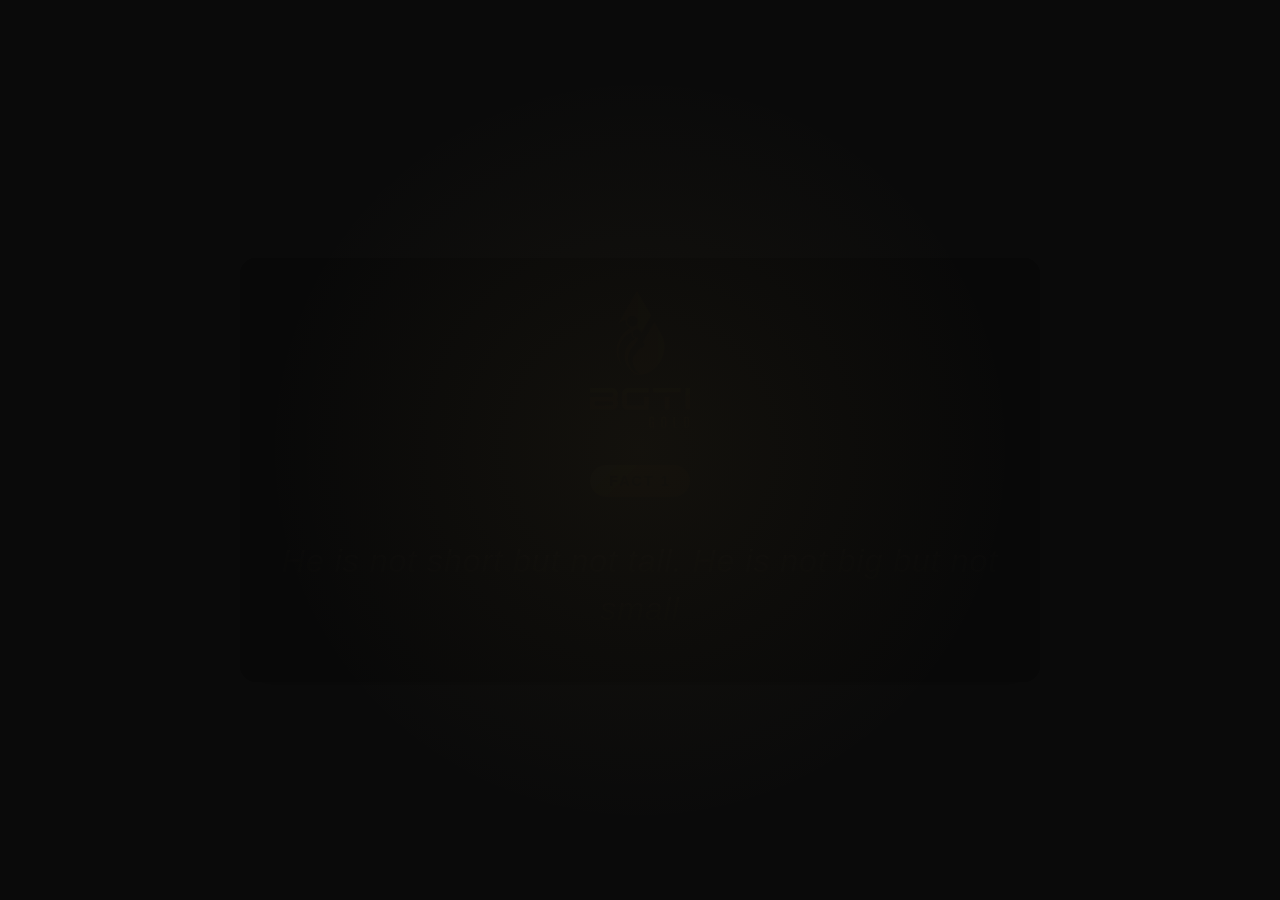
<file: index.html>
<!DOCTYPE html>
<html lang="en">
<head>
    <meta charset="UTF-8">
    <meta name="viewport" content="width=device-width, initial-scale=1.0">
    <title>Find the Criminal</title>
    <meta http-equiv="refresh" content="0; url=fact-1.html">
    <link href="https://fonts.googleapis.com/css2?family=Inter:wght@300;400;700&display=swap" rel="stylesheet">
    <link rel="stylesheet" href="style.css">
    <style>
        .container {
            display: flex;
            flex-direction: column;
            gap: 15px;
        }
        .link-btn {
            display: inline-block;
            background: linear-gradient(135deg, #dfba60, #b89030);
            color: #0a0a0a;
            font-weight: bold;
            text-decoration: none;
            padding: 1rem 2rem;
            border-radius: 50px;
            font-size: 1.1rem;
            transition: transform 0.2s, box-shadow 0.2s;
        }
        .link-btn:hover {
            transform: translateY(-2px);
            box-shadow: 0 5px 15px rgba(223, 186, 96, 0.4);
        }
    </style>
</head>
<body>
    <div class="container">
        <img src="black-gold-sold-1.png" alt="Theme Logo" class="logo">
        <h1 style="margin-bottom: 2rem;">Clue Directory</h1>
        
        <a href="fact-1.html" class="link-btn">Fact 1</a>
        <a href="fact-2.html" class="link-btn">Fact 2</a>
        <a href="fact-3.html" class="link-btn">Fact 3</a>
        <a href="fact-4.html" class="link-btn">Fact 4</a>
        <a href="fact-5.html" class="link-btn">Fact 5</a>
    </div>
</body>
</html>
</file>
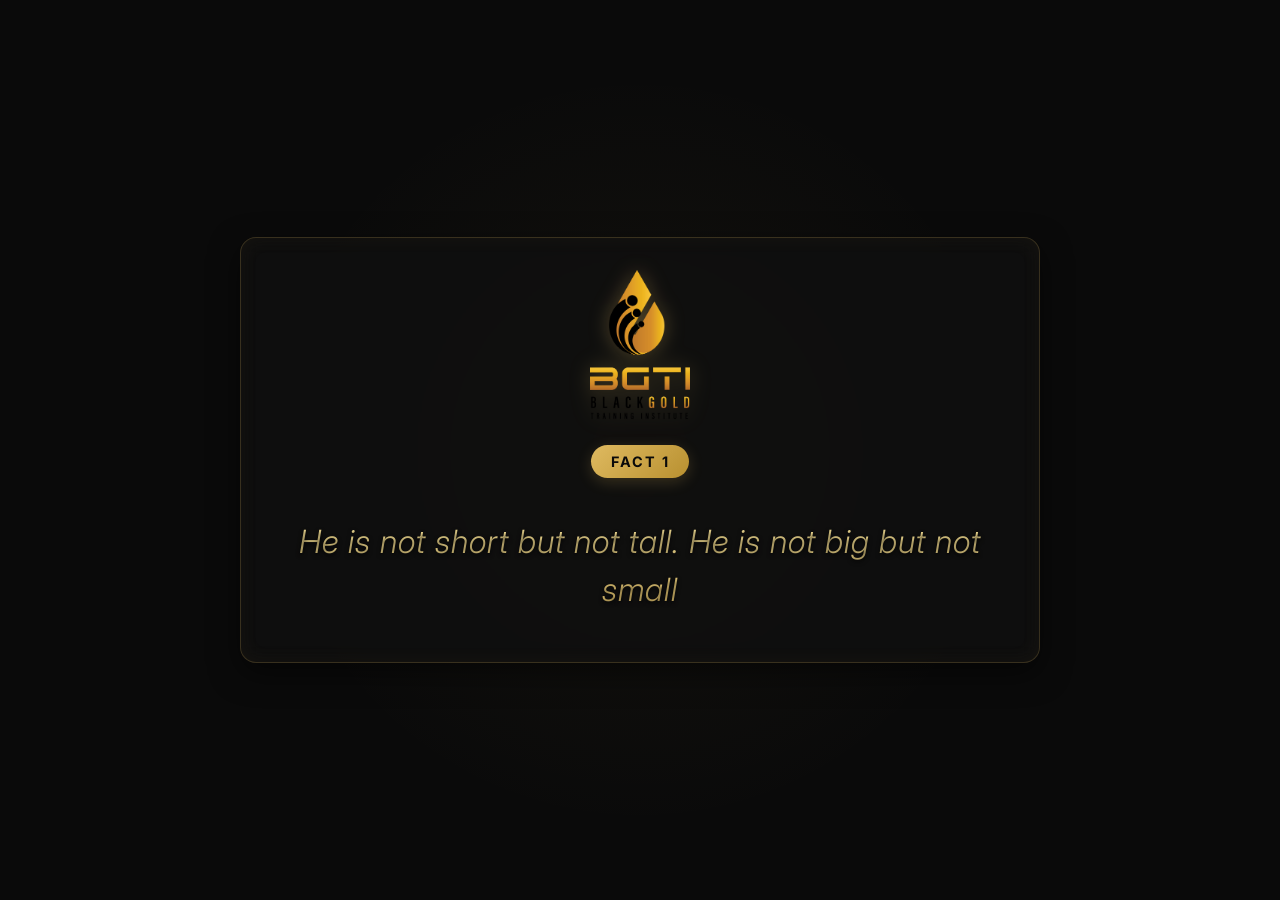
<file: fact-1.html>
<!DOCTYPE html>
<html lang="en">
<head>
    <meta charset="UTF-8">
    <meta name="viewport" content="width=device-width, initial-scale=1.0">
    <title>Tab 1 - Clue 1</title>
    <link href="https://fonts.googleapis.com/css2?family=Inter:wght@300;400;700&display=swap" rel="stylesheet">
    <link rel="stylesheet" href="style.css">
</head>
<body>
    <div class="container">
        <img src="black-gold-sold-1.png" alt="Theme Logo" class="logo">
        <div class="tab-badge">Fact 1</div>
        <p class="clue-text">He is not short but not tall. He is not big but not small</p>
    </div>
</body>
</html>
</file>
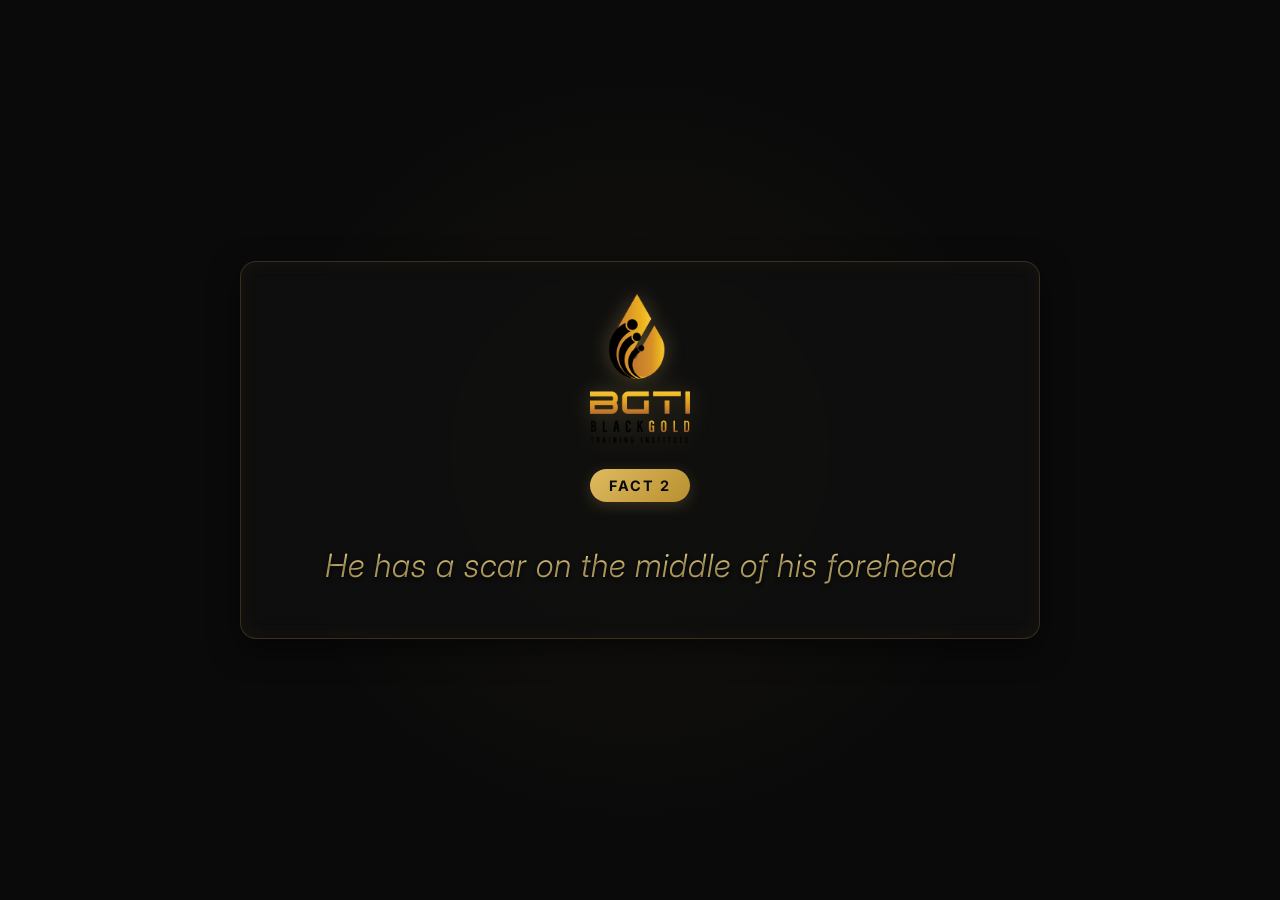
<file: fact-2.html>
<!DOCTYPE html>
<html lang="en">

<head>
    <meta charset="UTF-8">
    <meta name="viewport" content="width=device-width, initial-scale=1.0">
    <title>Tab 2 - Clue 2</title>
    <link href="https://fonts.googleapis.com/css2?family=Inter:wght@300;400;700&display=swap" rel="stylesheet">
    <link rel="stylesheet" href="style.css">
</head>

<body>
    <div class="container">
        <img src="black-gold-sold-1.png" alt="Theme Logo" class="logo">
        <div class="tab-badge">Fact 2</div>
        <p class="clue-text">He has a scar on the middle of his forehead </p>
    </div>
</body>

</html>
</file>
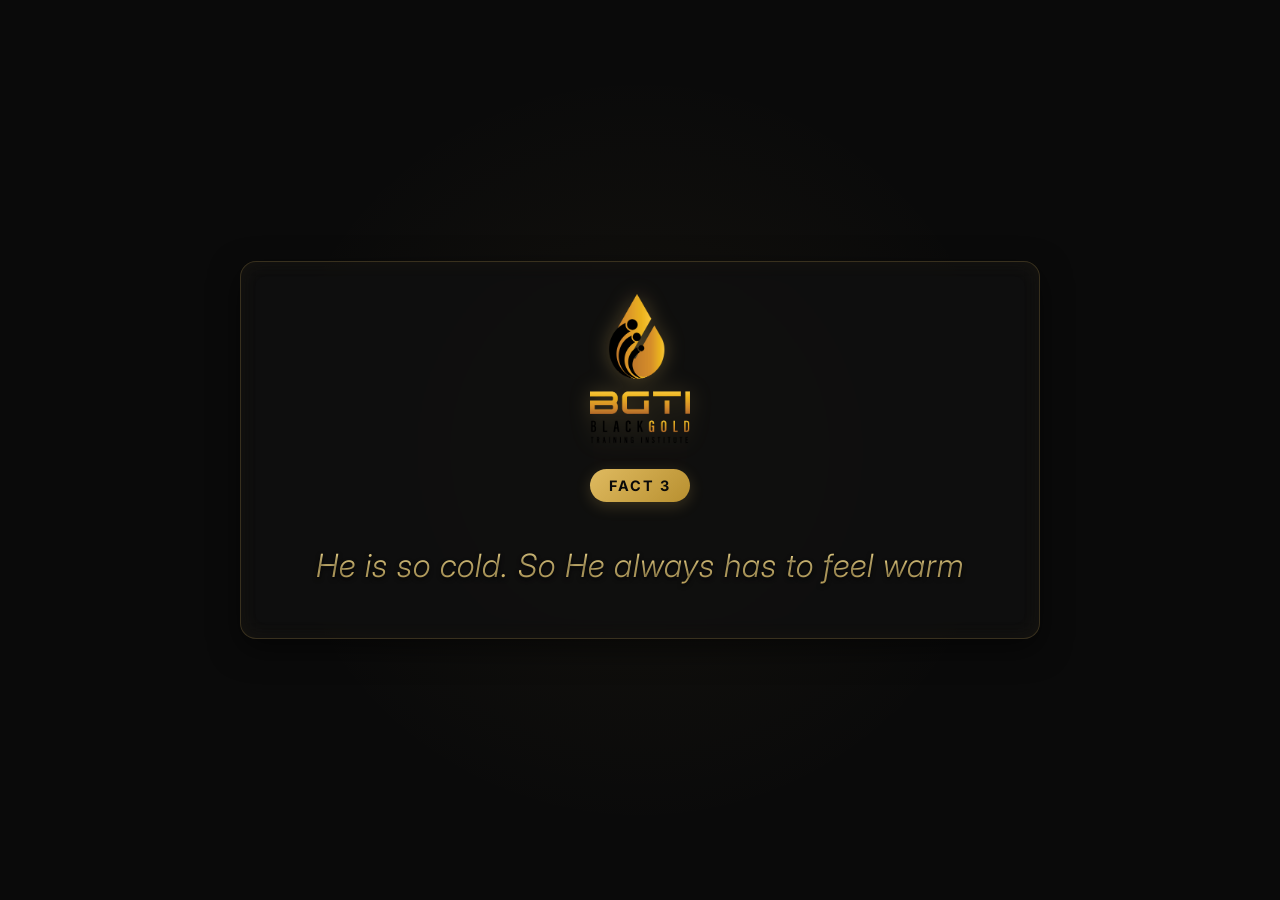
<file: fact-3.html>
<!DOCTYPE html>
<html lang="en">
<head>
    <meta charset="UTF-8">
    <meta name="viewport" content="width=device-width, initial-scale=1.0">
    <title>Tab 3 - Clue 3</title>
    <link href="https://fonts.googleapis.com/css2?family=Inter:wght@300;400;700&display=swap" rel="stylesheet">
    <link rel="stylesheet" href="style.css">
</head>
<body>
    <div class="container">
        <img src="black-gold-sold-1.png" alt="Theme Logo" class="logo">
        <div class="tab-badge">Fact 3</div>
        <p class="clue-text">He is so cold. So He always has to feel warm</p>
    </div>
</body>
</html>
</file>
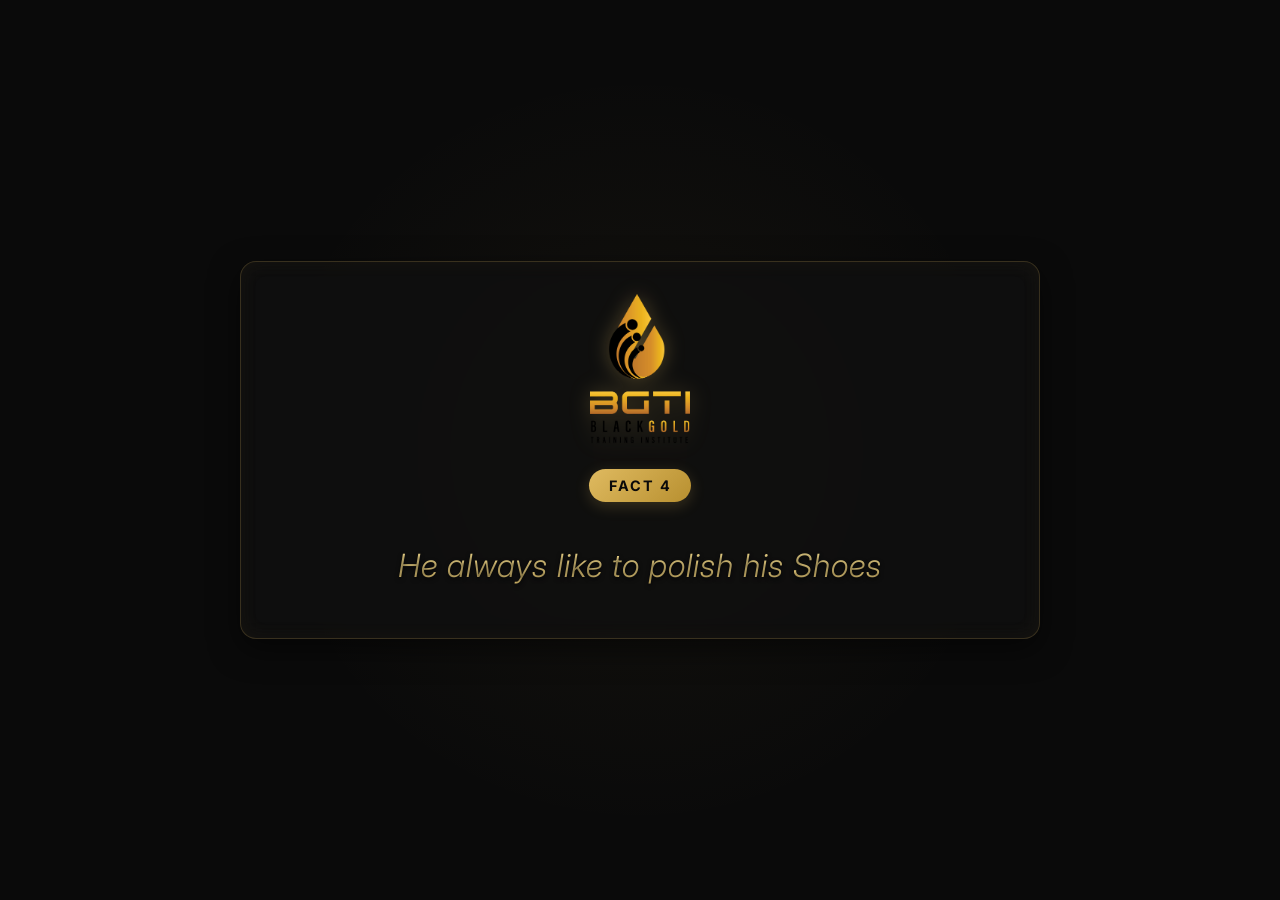
<file: fact-4.html>
<!DOCTYPE html>
<html lang="en">
<head>
    <meta charset="UTF-8">
    <meta name="viewport" content="width=device-width, initial-scale=1.0">
    <title>Tab 4 - Clue 4</title>
    <link href="https://fonts.googleapis.com/css2?family=Inter:wght@300;400;700&display=swap" rel="stylesheet">
    <link rel="stylesheet" href="style.css">
</head>
<body>
    <div class="container">
        <img src="black-gold-sold-1.png" alt="Theme Logo" class="logo">
        <div class="tab-badge">Fact 4</div>
        <p class="clue-text">He always like to polish his Shoes</p>
    </div>
</body>
</html>
</file>
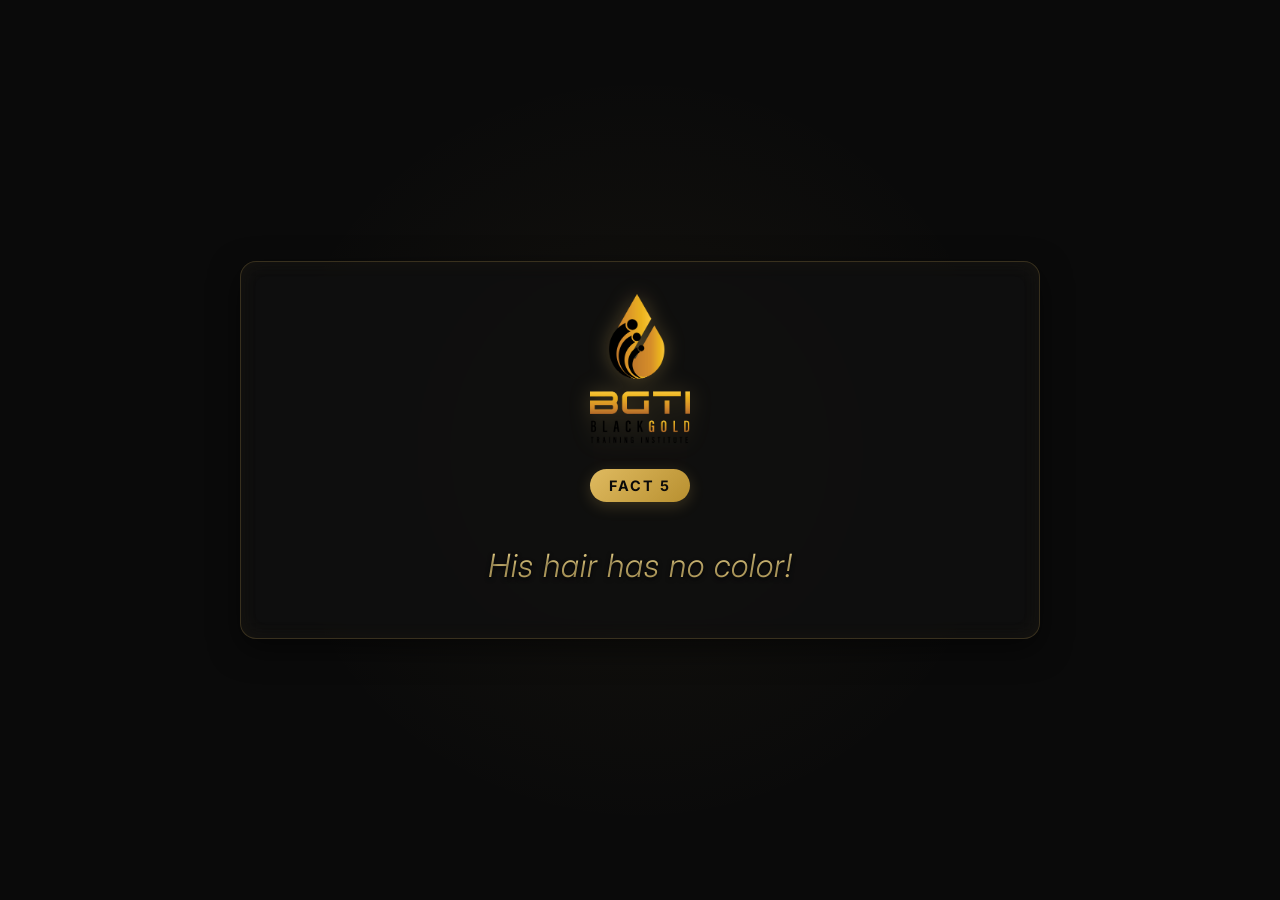
<file: fact-5.html>
<!DOCTYPE html>
<html lang="en">
<head>
    <meta charset="UTF-8">
    <meta name="viewport" content="width=device-width, initial-scale=1.0">
    <title>Tab 5 - Clue 5</title>
    <link href="https://fonts.googleapis.com/css2?family=Inter:wght@300;400;700&display=swap" rel="stylesheet">
    <link rel="stylesheet" href="style.css">
</head>
<body>
    <div class="container">
        <img src="black-gold-sold-1.png" alt="Theme Logo" class="logo">
        <div class="tab-badge">Fact 5</div>
        <p class="clue-text">His hair has no color!</p>
    </div>
</body>
</html>
</file>
<file: style.css>
* {
    margin: 0;
    padding: 0;
    box-sizing: border-box;
    font-family: 'Inter', 'Segoe UI', Tahoma, Geneva, Verdana, sans-serif;
}

body {
    background-color: #0a0a0a;
    color: #dfba60; /* Gold */
    min-height: 100vh;
    display: flex;
    flex-direction: column;
    align-items: center;
    justify-content: center;
    position: relative;
    overflow: hidden;
}

/* Subtle gold glow behind everything */
body::before {
    content: '';
    position: absolute;
    top: 50%;
    left: 50%;
    width: 60vw;
    height: 60vw;
    background: radial-gradient(circle, rgba(223, 186, 96, 0.05) 0%, rgba(10, 10, 10, 0) 70%);
    transform: translate(-50%, -50%);
    z-index: 0;
    pointer-events: none;
}

.container {
    position: relative;
    z-index: 1;
    width: 90%;
    max-width: 800px;
    text-align: center;
    padding: 2rem;
    background: rgba(15, 15, 15, 0.8);
    border: 1px solid rgba(223, 186, 96, 0.2);
    border-radius: 16px;
    box-shadow: 0 10px 30px rgba(0, 0, 0, 0.5), inset 0 0 20px rgba(223, 186, 96, 0.05);
    backdrop-filter: blur(10px);
    transform: translateY(20px);
    opacity: 0;
    animation: fadeUp 1s ease forwards;
}

.logo {
    display: block;
    width: 100px;
    height: auto;
    margin: 0 auto 1.5rem;
    filter: drop-shadow(0 0 10px rgba(223, 186, 96, 0.3));
    animation: float 6s ease-in-out infinite;
}

.tab-badge {
    display: inline-block;
    background: linear-gradient(135deg, #dfba60, #b89030);
    color: #0a0a0a;
    font-weight: bold;
    font-size: 0.9rem;
    letter-spacing: 2px;
    text-transform: uppercase;
    padding: 0.5rem 1.2rem;
    border-radius: 50px;
    margin-bottom: 1.5rem;
    box-shadow: 0 4px 15px rgba(223, 186, 96, 0.2);
}

.clue-text {
    font-size: 2rem;
    line-height: 1.5;
    font-weight: 300;
    letter-spacing: 1px;
    text-shadow: 0 2px 4px rgba(0, 0, 0, 0.8);
    font-style: italic;
    background: -webkit-linear-gradient(#f9e8a2, #dfba60);
    -webkit-background-clip: text;
    background-clip: text;
    -webkit-text-fill-color: transparent;
    position: relative;
    padding: 1rem 0;
}

/* Animations */
@keyframes fadeUp {
    to {
        transform: translateY(0);
        opacity: 1;
    }
}

@keyframes float {
    0% { transform: translateY(0px); }
    50% { transform: translateY(-10px); }
    100% { transform: translateY(0px); }
}

@media (max-width: 600px) {
    .clue-text {
        font-size: 1.25rem;
        padding: 1rem 0;
    }
    .logo {
        width: 80px;
        margin-bottom: 1rem;
    }
    .container {
        padding: 1.5rem;
        width: 95%;
    }
    .tab-badge {
        font-size: 0.8rem;
        padding: 0.4rem 1rem;
        margin-bottom: 1rem;
    }
}
</file>
